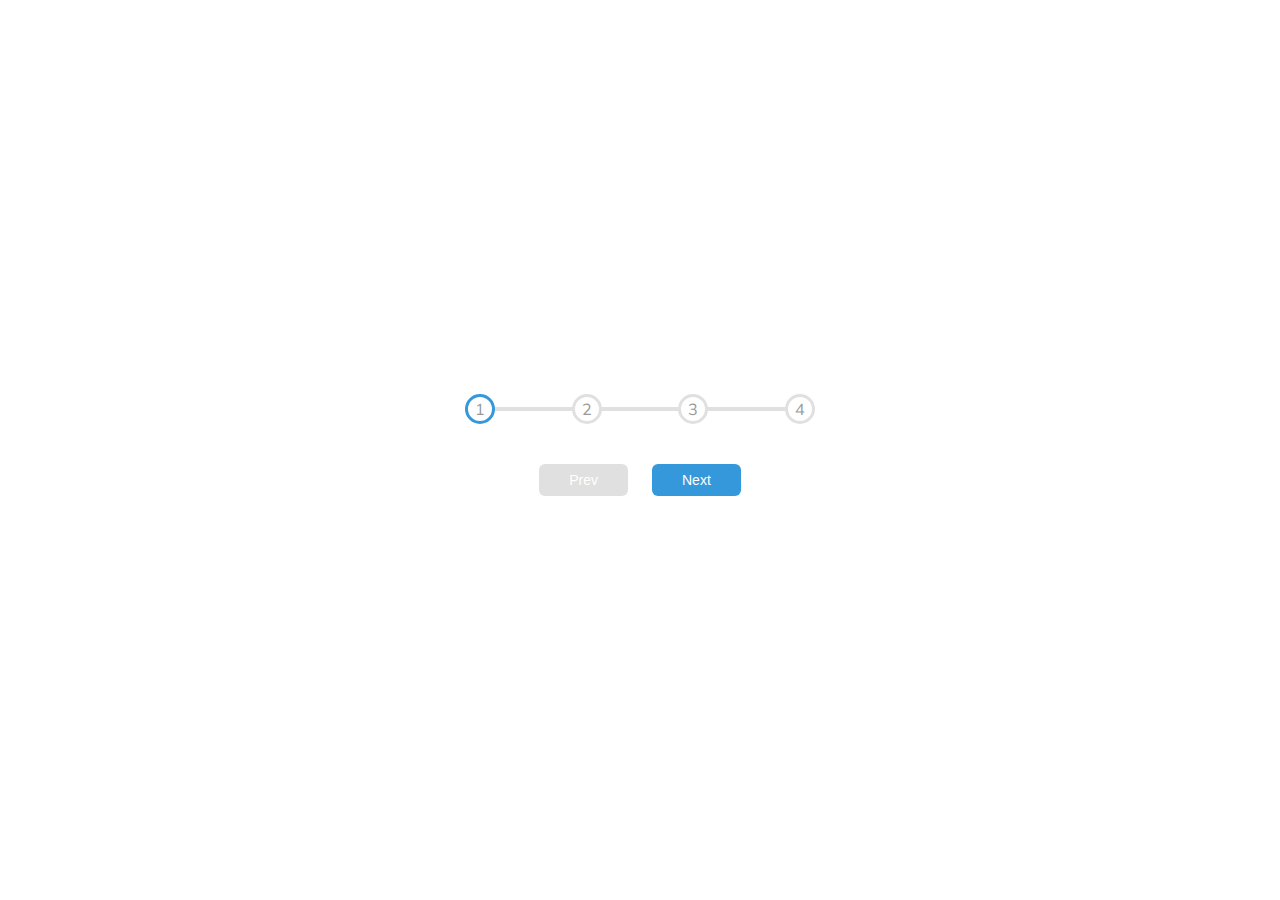
<file: 02-ProgressSteps/index.html>
<!DOCTYPE html>
<html lang="en">
  <head>
    <meta charset="UTF-8" />
    <meta http-equiv="X-UA-Compatible" content="IE=edge" />
    <meta name="viewport" content="width=device-width, initial-scale=1.0" />
    <title>Progress Steps</title>
    <link
      rel="stylesheet"
      href="https://cdnjs.cloudflare.com/ajax/libs/font-awesome/6.4.0/css/all.min.css"
      integrity="sha512-iecdLmaskl7CVkqkXNQ/ZH/XLlvWZOJyj7Yy7tcenmpD1ypASozpmT/E0iPtmFIB46ZmdtAc9eNBvH0H/ZpiBw=="
      crossorigin="anonymous"
      referrerpolicy="no-referrer"
    />
    <link rel="stylesheet" href="style.css" />
  </head>
  <body>
    
    <div class="container">
      <div class="progress-container">
        <div class="progress" id="progress"></div>
        <div class="circle active">1</div>
        <div class="circle">2</div>
        <div class="circle">3</div>
        <div class="circle">4</div>
      </div>

      <button class="btn" id="prev" disabled>Prev</button>
    <button class="btn" id="next">Next</button>
    </div>

    

    <script src="script.js"></script>
  </body>
</html>
</file>
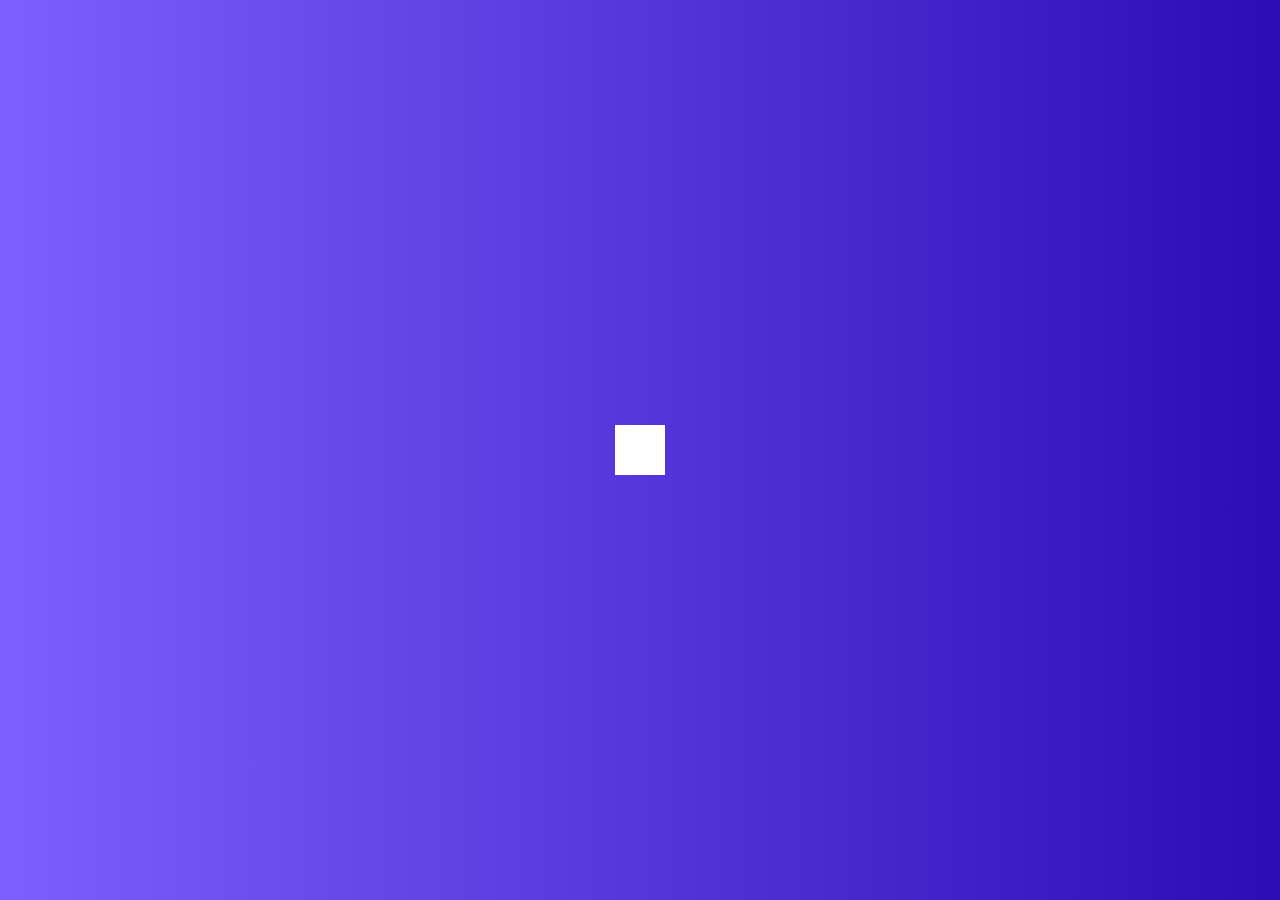
<file: 04-Hidden_Search_Navigation/index.html>
<!DOCTYPE html>
<html lang="en">
  <head>
    <meta charset="UTF-8" />
    <meta http-equiv="X-UA-Compatible" content="IE=edge" />
    <meta name="viewport" content="width=device-width, initial-scale=1.0" />
    <title>Hidden Search</title>
    <link
      rel="stylesheet"
      href="https://cdnjs.cloudflare.com/ajax/libs/font-awesome/6.4.0/css/all.min.css"
      integrity="sha512-iecdLmaskl7CVkqkXNQ/ZH/XLlvWZOJyj7Yy7tcenmpD1ypASozpmT/E0iPtmFIB46ZmdtAc9eNBvH0H/ZpiBw=="
      crossorigin="anonymous"
      referrerpolicy="no-referrer"
    />
    <link rel="stylesheet" href="style.css" />
  </head>
  <body>
    
    <div class="search">
      <input type="text" class="input" placeholder="Ara...">
      <button class="btn">
        <i class="fas fa-search"></i>
      </button>
    </div>

    <script src="script.js"></script>
  </body>
</html>
</file>
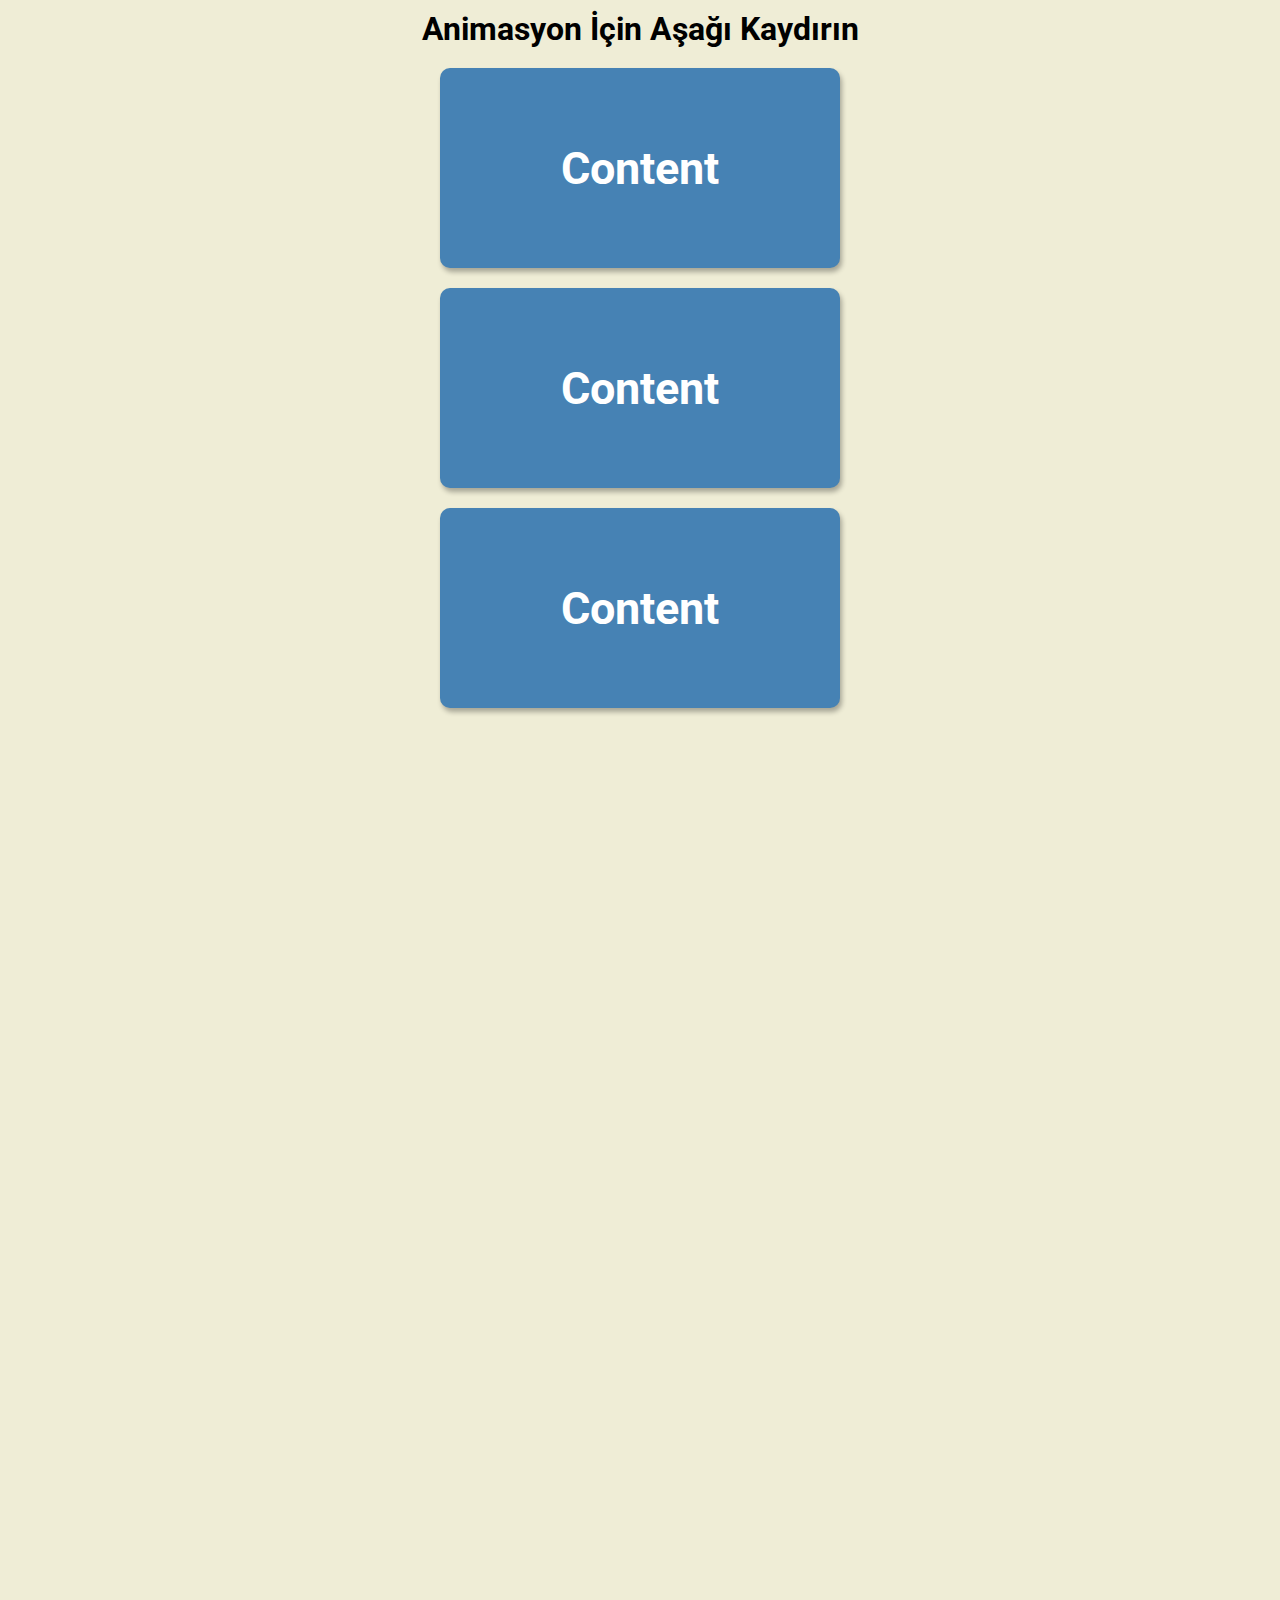
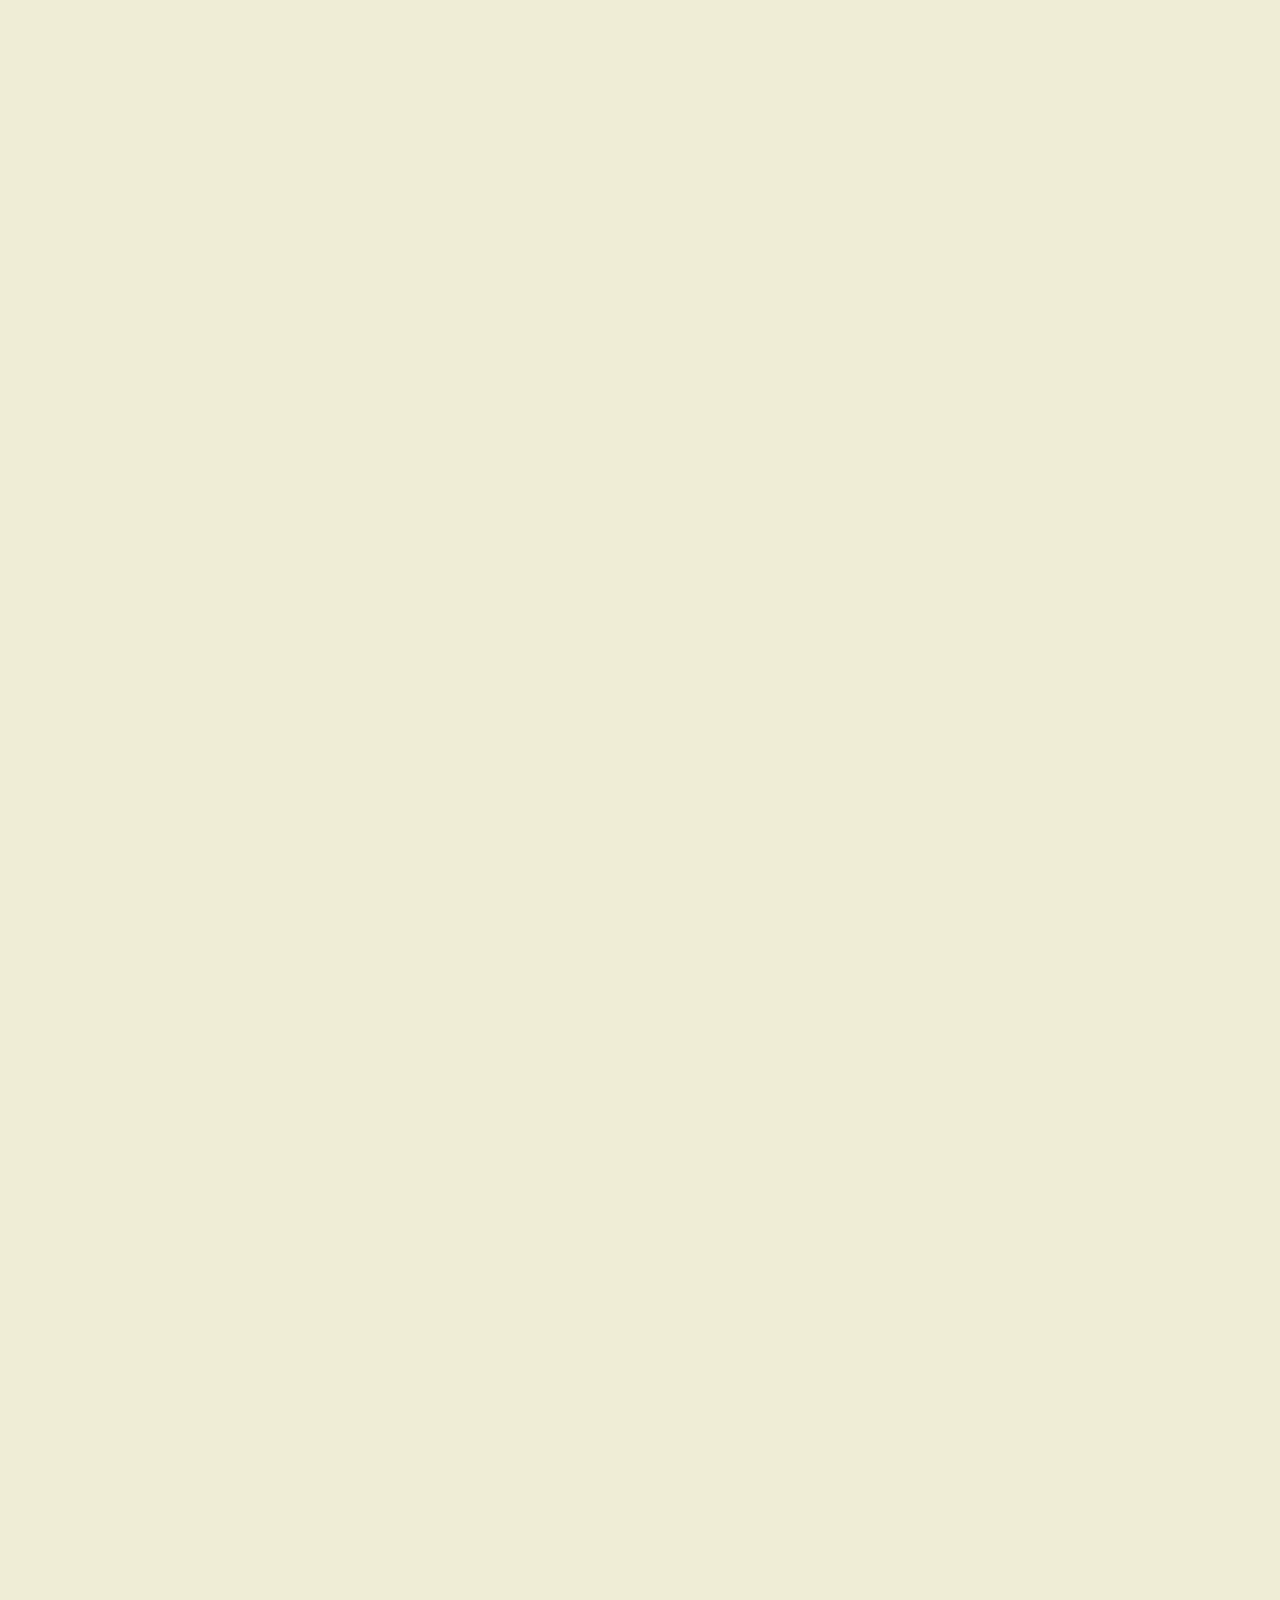
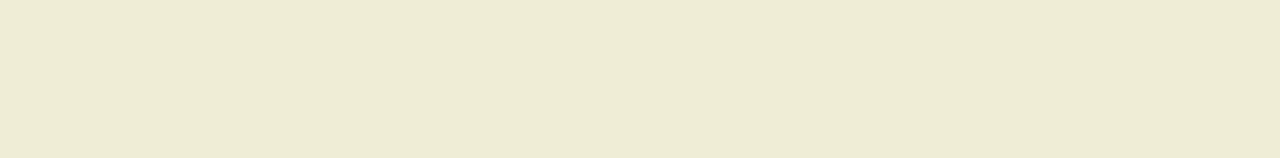
<file: 06-Scroll_Animation/index.html>
<!DOCTYPE html>
<html lang="en">
  <head>
    <meta charset="UTF-8" />
    <meta http-equiv="X-UA-Compatible" content="IE=edge" />
    <meta name="viewport" content="width=device-width, initial-scale=1.0" />
    <title>My Project</title>
    <link
      rel="stylesheet"
      href="https://cdnjs.cloudflare.com/ajax/libs/font-awesome/6.4.0/css/all.min.css"
      integrity="sha512-iecdLmaskl7CVkqkXNQ/ZH/XLlvWZOJyj7Yy7tcenmpD1ypASozpmT/E0iPtmFIB46ZmdtAc9eNBvH0H/ZpiBw=="
      crossorigin="anonymous"
      referrerpolicy="no-referrer"
    />
    <link rel="stylesheet" href="style.css" />
  </head>
  <body>
    
    <h1>Animasyon İçin Aşağı Kaydırın</h1>
    <div class="box"><h2>Content</h2></div>
    <div class="box"><h2>Content</h2></div>
    <div class="box"><h2>Content</h2></div>
    <div class="box"><h2>Content</h2></div>
    <div class="box"><h2>Content</h2></div>
    <div class="box"><h2>Content</h2></div>
    <div class="box"><h2>Content</h2></div>
    <div class="box"><h2>Content</h2></div>
    <div class="box"><h2>Content</h2></div>
    <div class="box"><h2>Content</h2></div>
    <div class="box"><h2>Content</h2></div>
    <div class="box"><h2>Content</h2></div>
    <div class="box"><h2>Content</h2></div>
    <div class="box"><h2>Content</h2></div>
    <div class="box"><h2>Content</h2></div>

    <script src="script.js"></script>
  </body>
</html>
</file>
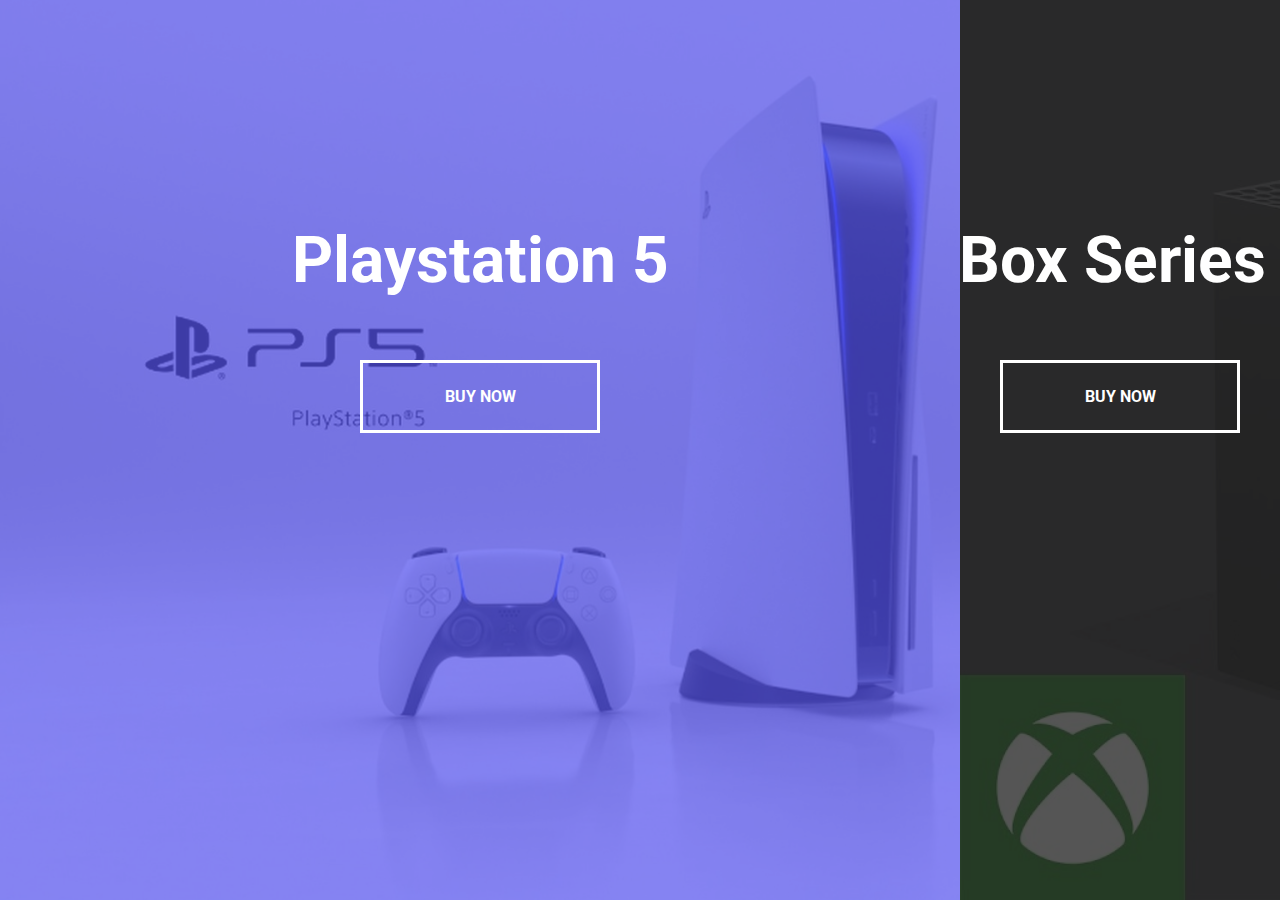
<file: 07-Split_Landing_Page/index.html>
<!DOCTYPE html>
<html lang="en">
  <head>
    <meta charset="UTF-8" />
    <meta http-equiv="X-UA-Compatible" content="IE=edge" />
    <meta name="viewport" content="width=device-width, initial-scale=1.0" />
    <title>Split Loading Page</title>
    <link
      rel="stylesheet"
      href="https://cdnjs.cloudflare.com/ajax/libs/font-awesome/6.4.0/css/all.min.css"
      integrity="sha512-iecdLmaskl7CVkqkXNQ/ZH/XLlvWZOJyj7Yy7tcenmpD1ypASozpmT/E0iPtmFIB46ZmdtAc9eNBvH0H/ZpiBw=="
      crossorigin="anonymous"
      referrerpolicy="no-referrer"
    />
    <link rel="stylesheet" href="style.css" />
  </head>
  <body>
    
    <div class="container">
      <div class="split left">
        <h1>Playstation 5</h1>
        <a href="#" class="btn">Buy Now</a>
      </div>
      <div class="split right">
        <h1>XBox Series X</h1>
        <a href="#" class="btn">Buy Now</a>
      </div>
    </div>

    <script src="script.js"></script>
  </body>
</html>
</file>
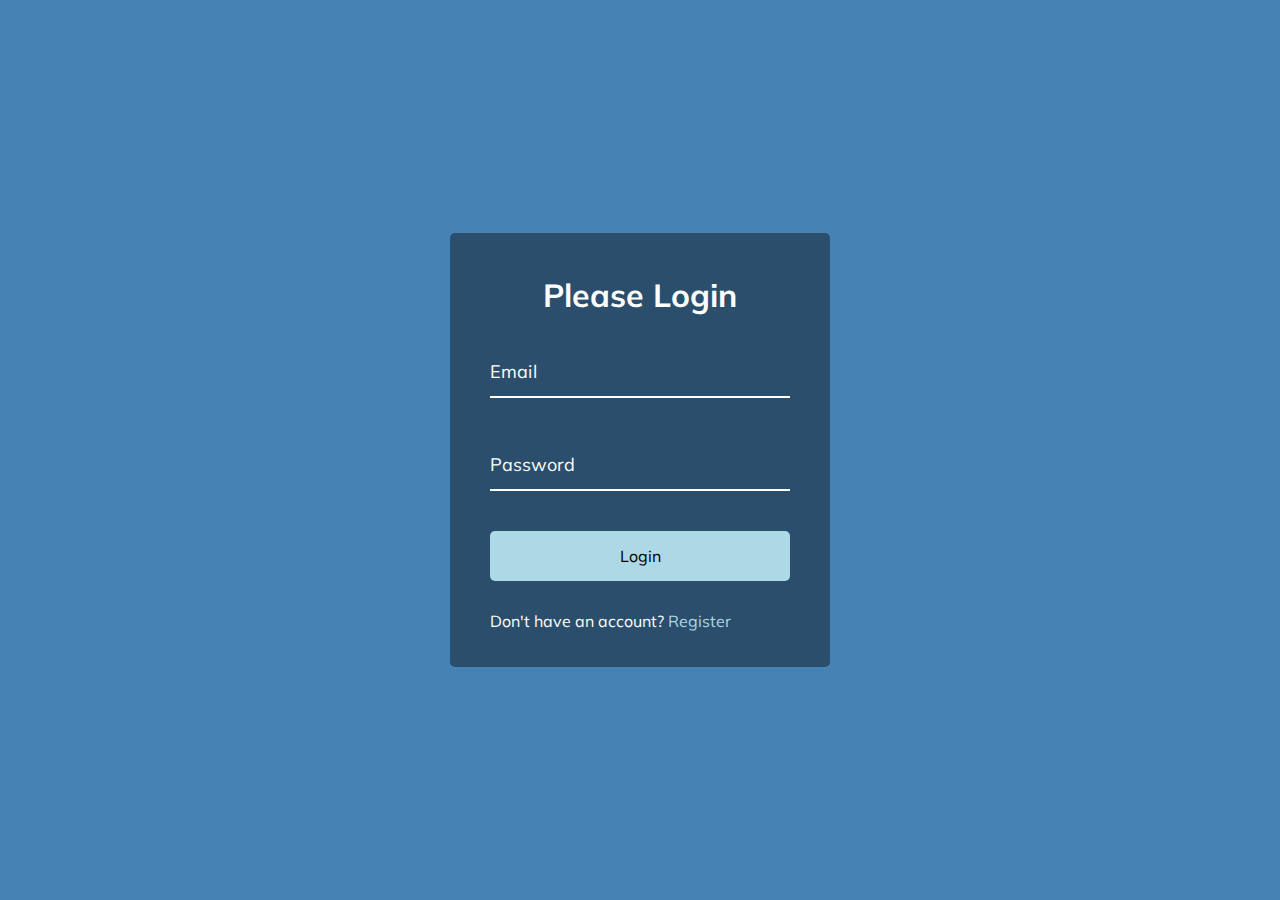
<file: 08-Form_Wave_Animation/index.html>
<!DOCTYPE html>
<html lang="en">
  <head>
    <meta charset="UTF-8" />
    <meta http-equiv="X-UA-Compatible" content="IE=edge" />
    <meta name="viewport" content="width=device-width, initial-scale=1.0" />
    <title>Form Input Wave</title>
    <link
      rel="stylesheet"
      href="https://cdnjs.cloudflare.com/ajax/libs/font-awesome/6.4.0/css/all.min.css"
      integrity="sha512-iecdLmaskl7CVkqkXNQ/ZH/XLlvWZOJyj7Yy7tcenmpD1ypASozpmT/E0iPtmFIB46ZmdtAc9eNBvH0H/ZpiBw=="
      crossorigin="anonymous"
      referrerpolicy="no-referrer"
    />
    <link rel="stylesheet" href="style.css" />
  </head>
  <body>
    <div class="container">
      <h1>Please Login</h1>

      <form>
        <div class="form-control">
          <input type="text" required />
          <label>Email</label>
        </div>

        <div class="form-control">
          <input type="password" required />
          <label>Password</label>
        </div>

        <button class="btn">Login</button>

        <p class="text">Don't have an account? <a href="#">Register</a></p>
      </form>
    </div>
    <script src="script.js"></script>
  </body>
</html>
</file>
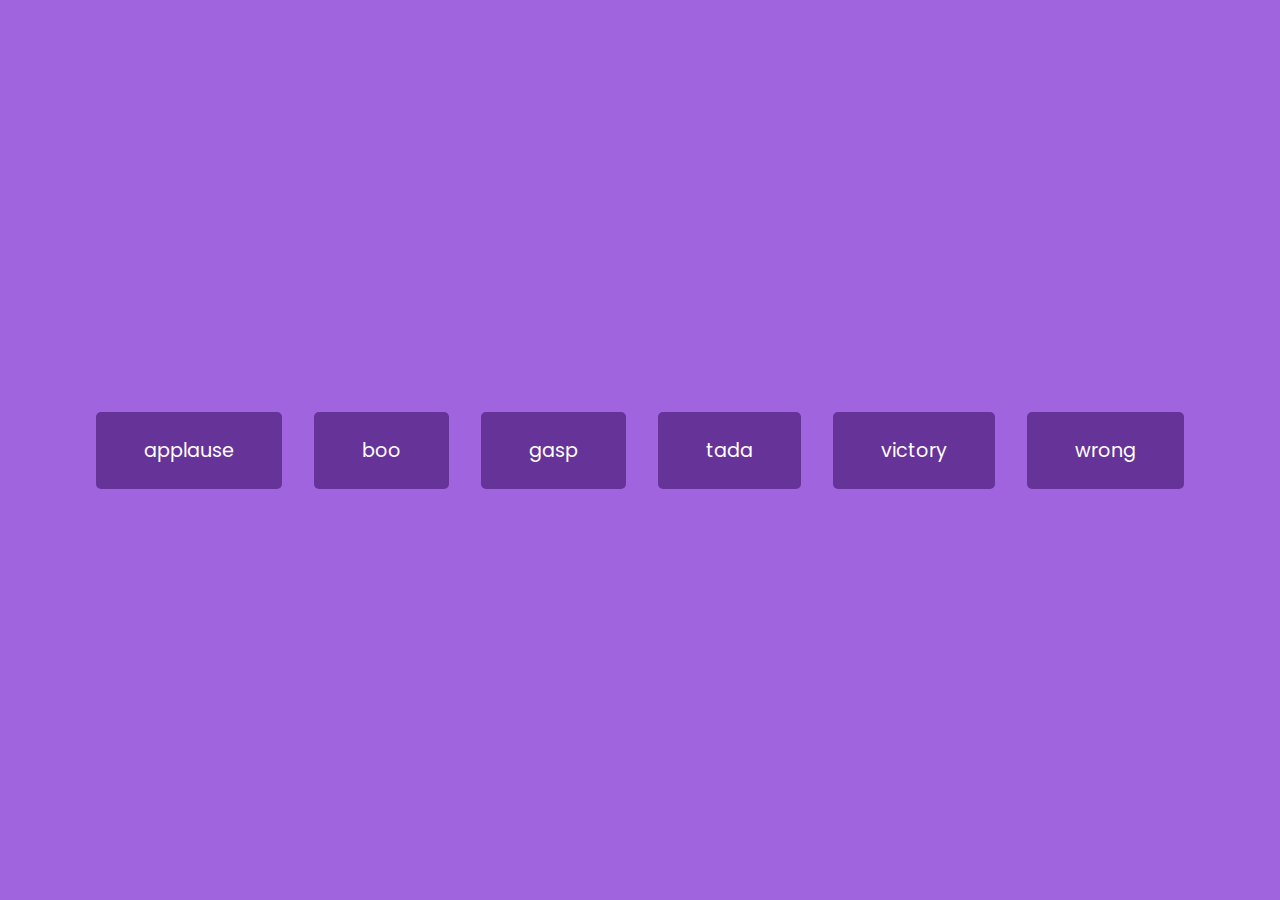
<file: 09-Sound_Board/index.html>
<!DOCTYPE html>
<html lang="en">
  <head>
    <meta charset="UTF-8" />
    <meta http-equiv="X-UA-Compatible" content="IE=edge" />
    <meta name="viewport" content="width=device-width, initial-scale=1.0" />
    <title>Sound Board</title>
    <link
      rel="stylesheet"
      href="https://cdnjs.cloudflare.com/ajax/libs/font-awesome/6.4.0/css/all.min.css"
      integrity="sha512-iecdLmaskl7CVkqkXNQ/ZH/XLlvWZOJyj7Yy7tcenmpD1ypASozpmT/E0iPtmFIB46ZmdtAc9eNBvH0H/ZpiBw=="
      crossorigin="anonymous"
      referrerpolicy="no-referrer"
    />
    <link rel="stylesheet" href="style.css" />
  </head>
  <body>

    <audio id="applause" src="./sounds/applause.mp3"></audio>
    <audio id="boo" src="./sounds/boo.mp3"></audio>
    <audio id="gasp" src="./sounds/gasp.mp3"></audio>
    <audio id="tada" src="./sounds/tada.mp3"></audio>
    <audio id="victory" src="./sounds/victory.mp3"></audio>
    <audio id="wrong" src="./sounds/wrong.mp3"></audio>

    <div id="buttons"></div>

    <script src="script.js"></script>
  </body>
</html>
</file>
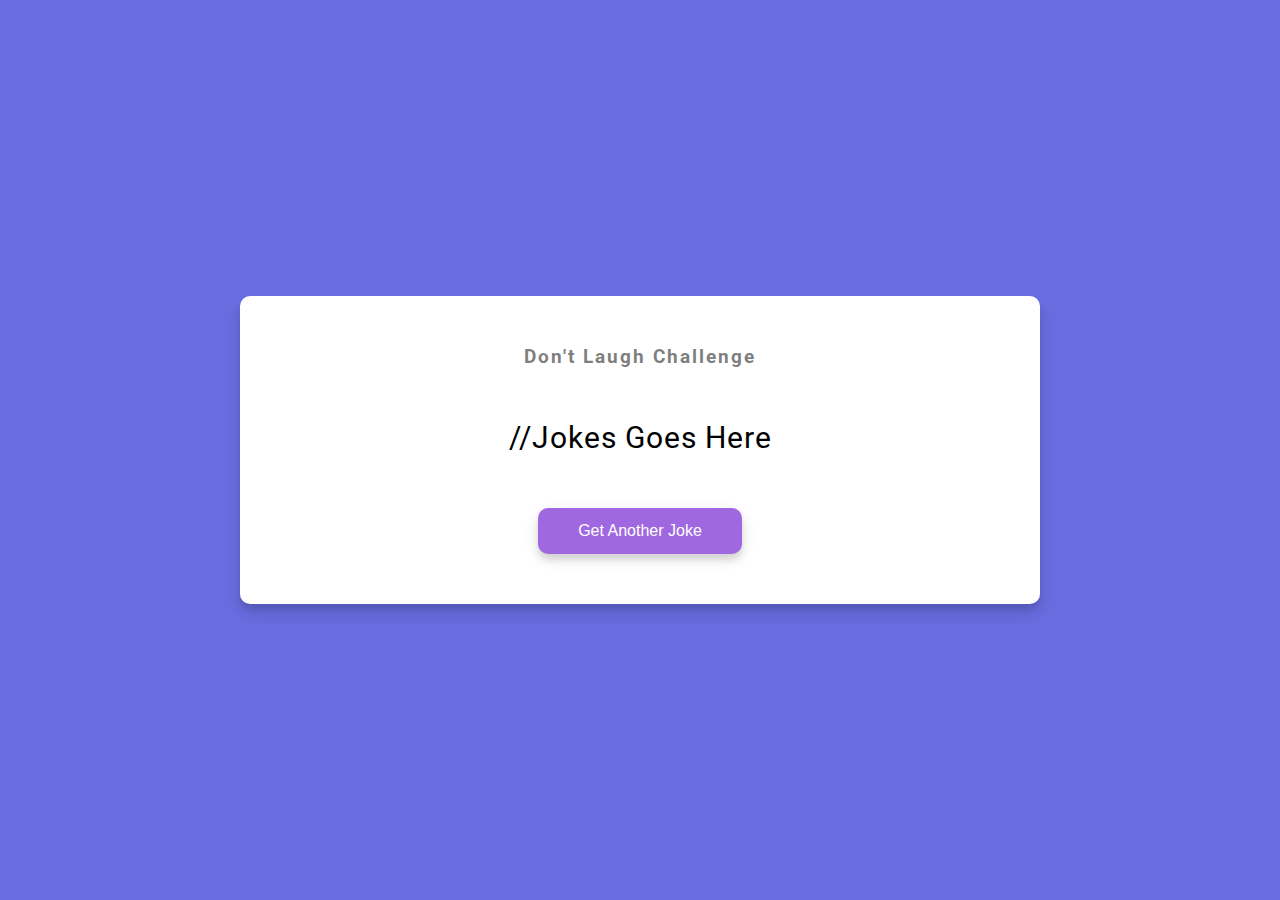
<file: 10-Dad_Jokes/index.html>
<!DOCTYPE html>
<html lang="en">
  <head>
    <meta charset="UTF-8" />
    <meta http-equiv="X-UA-Compatible" content="IE=edge" />
    <meta name="viewport" content="width=device-width, initial-scale=1.0" />
    <title>Dad Jokes</title>
    <link
      rel="stylesheet"
      href="https://cdnjs.cloudflare.com/ajax/libs/font-awesome/6.4.0/css/all.min.css"
      integrity="sha512-iecdLmaskl7CVkqkXNQ/ZH/XLlvWZOJyj7Yy7tcenmpD1ypASozpmT/E0iPtmFIB46ZmdtAc9eNBvH0H/ZpiBw=="
      crossorigin="anonymous"
      referrerpolicy="no-referrer"
    />
    <link rel="stylesheet" href="style.css" />
  </head>
  <body>
    
    <div class="container">
      <h3>Don't Laugh Challenge</h3>
      
      <div class="joke" id="joke">
        //Jokes Goes Here
      </div>

      <button class="btn" id="jokeBtn">Get Another Joke</button>
    </div>

    <script src="script.js"></script>
  </body>
</html>
</file>
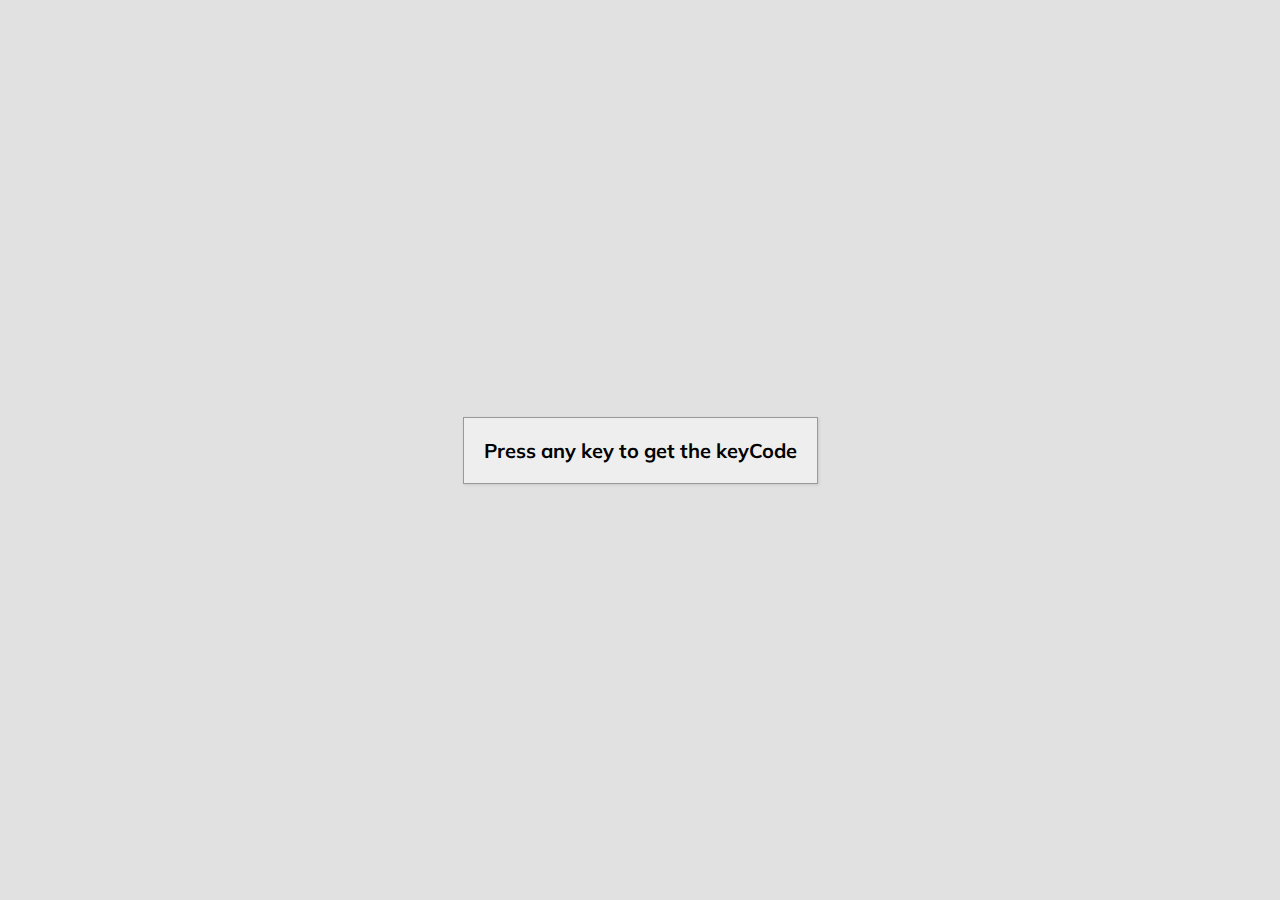
<file: 11-Key_Codes/index.html>
<!DOCTYPE html>
<html lang="en">
  <head>
    <meta charset="UTF-8" />
    <meta http-equiv="X-UA-Compatible" content="IE=edge" />
    <meta name="viewport" content="width=device-width, initial-scale=1.0" />
    <title>Event Key Codes</title>
    <link
      rel="stylesheet"
      href="https://cdnjs.cloudflare.com/ajax/libs/font-awesome/6.4.0/css/all.min.css"
      integrity="sha512-iecdLmaskl7CVkqkXNQ/ZH/XLlvWZOJyj7Yy7tcenmpD1ypASozpmT/E0iPtmFIB46ZmdtAc9eNBvH0H/ZpiBw=="
      crossorigin="anonymous"
      referrerpolicy="no-referrer"
    />
    <link rel="stylesheet" href="style.css" />
  </head>
  <body>
    <div id="insert">
      

      <div class="key">
        Press any key to get the keyCode
      </div>
    </div>


    <script src="script.js"></script>
  </body>
</html>
</file>
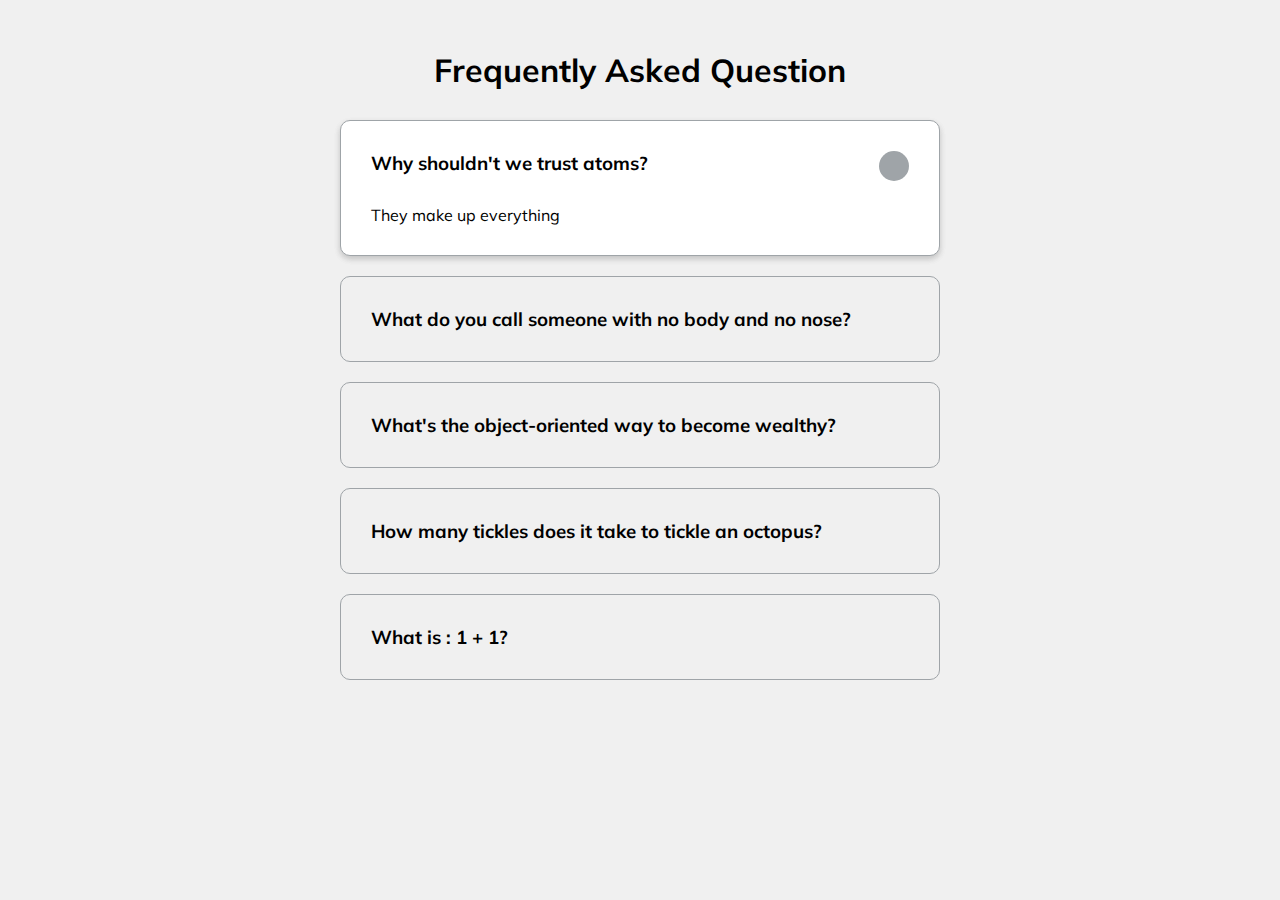
<file: 12-FAQ_Collapse/index.html>
<!DOCTYPE html>
<html lang="en">
  <head>
    <meta charset="UTF-8" />
    <meta http-equiv="X-UA-Compatible" content="IE=edge" />
    <meta name="viewport" content="width=device-width, initial-scale=1.0" />
    <title>FAQ</title>
    <link
      rel="stylesheet"
      href="https://cdnjs.cloudflare.com/ajax/libs/font-awesome/6.4.0/css/all.min.css"
      integrity="sha512-iecdLmaskl7CVkqkXNQ/ZH/XLlvWZOJyj7Yy7tcenmpD1ypASozpmT/E0iPtmFIB46ZmdtAc9eNBvH0H/ZpiBw=="
      crossorigin="anonymous"
      referrerpolicy="no-referrer"
    />
    <link rel="stylesheet" href="style.css" />
  </head>
  <body>
    
    <h1>Frequently Asked Question</h1>
    <div class="faq-container">
     
      <div class="faq active">
        <h3 class="faq-title">
          Why shouldn't we trust atoms?
        </h3>

        <p class="faq-text">
          They make up everything
        </p>

        <button class="faq-toggle">
          <i class="fas fa-chevron-down"></i>
          <i class="fas fa-times"></i>
        </button>
      </div>

      <div class="faq">
        <h3 class="faq-title">
          What do you call someone with no body and no nose?
        </h3>

        <p class="faq-text">
          Nobody knows.
        </p>

        <button class="faq-toggle">
          <i class="fas fa-chevron-down"></i>
          <i class="fas fa-times"></i>
        </button>
      </div>

      <div class="faq">
        <h3 class="faq-title">
          What's the object-oriented way to become wealthy?
        </h3>

        <p class="faq-text">
          Inheritance.
        </p>

        <button class="faq-toggle">
          <i class="fas fa-chevron-down"></i>
          <i class="fas fa-times"></i>
        </button>
      </div>

      <div class="faq">
        <h3 class="faq-title">
          How many tickles does it take to tickle an octopus?
        </h3>

        <p class="faq-text">
          Ten-tickles!
        </p>

        <button class="faq-toggle">
          <i class="fas fa-chevron-down"></i>
          <i class="fas fa-times"></i>
        </button>
      </div>

      <div class="faq">
        <h3 class="faq-title">
          What is : 1 + 1?
        </h3>

        <p class="faq-text">
          Depends on who are you asking.
        </p>

        <button class="faq-toggle">
          <i class="fas fa-chevron-down"></i>
          <i class="fas fa-times"></i>
        </button>
      </div>
    </div>

    <script src="script.js"></script>
  </body>
</html>
</file>
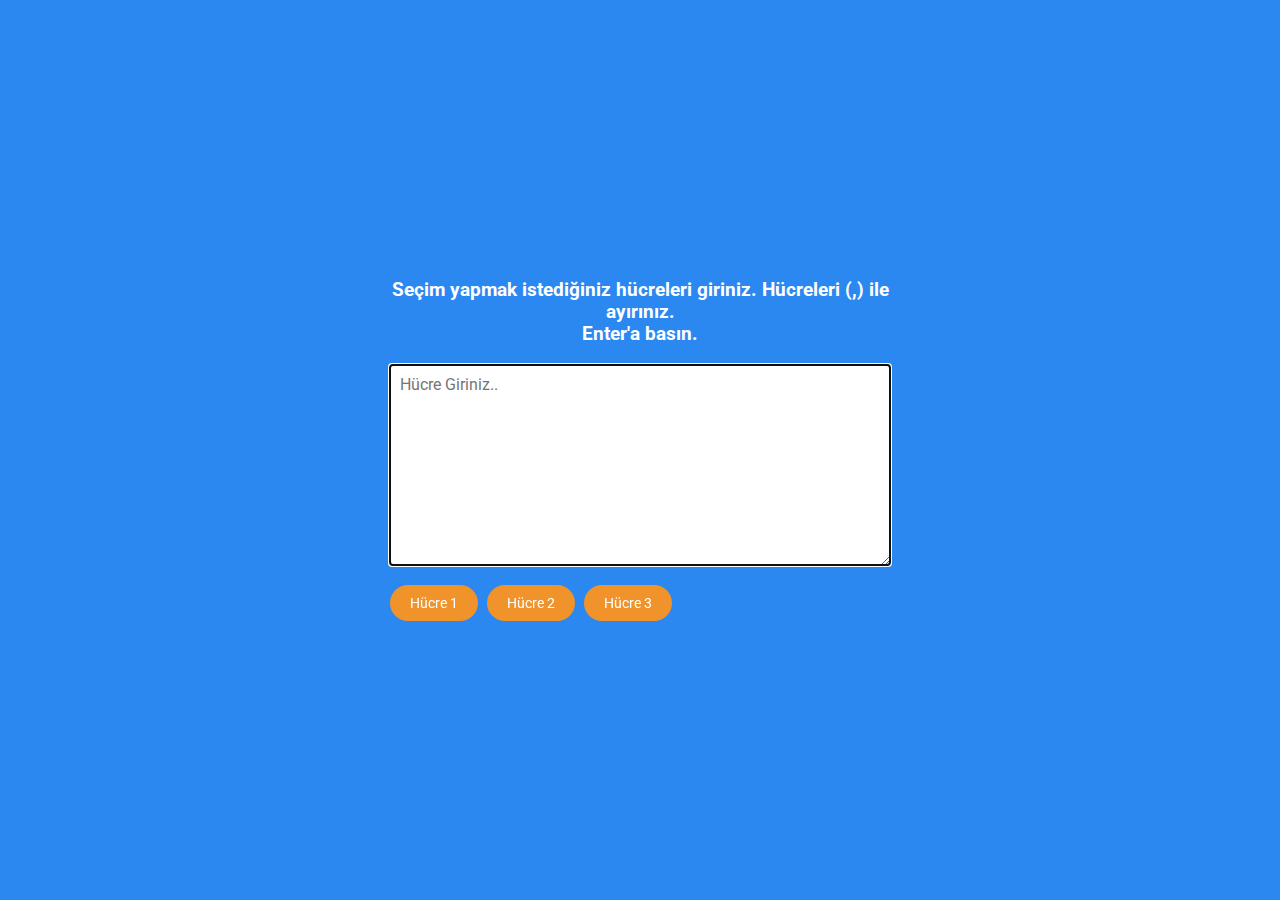
<file: 13-Random-Choice-Picker/index.html>
<!DOCTYPE html>
<html lang="en">
  <head>
    <meta charset="UTF-8" />
    <meta http-equiv="X-UA-Compatible" content="IE=edge" />
    <meta name="viewport" content="width=device-width, initial-scale=1.0" />
    <title>Rastgele Seçici</title>
    <link
      rel="stylesheet"
      href="https://cdnjs.cloudflare.com/ajax/libs/font-awesome/6.4.0/css/all.min.css"
      integrity="sha512-iecdLmaskl7CVkqkXNQ/ZH/XLlvWZOJyj7Yy7tcenmpD1ypASozpmT/E0iPtmFIB46ZmdtAc9eNBvH0H/ZpiBw=="
      crossorigin="anonymous"
      referrerpolicy="no-referrer"
    />
    <link rel="stylesheet" href="style.css" />
  </head>
  <body>
    
    <div class="container">
      <h3>Seçim yapmak istediğiniz hücreleri giriniz. Hücreleri (,) ile ayırınız. <br>Enter'a basın.</h3>
      <textarea placeholder="Hücre Giriniz.." id="textarea"></textarea>

      <div id="tags">
        <span class="tag">Hücre 1</span>
        <span class="tag">Hücre 2</span>
        <span class="tag">Hücre 3</span>
      </div>
    </div>

    <script src="script.js"></script>
  </body>
</html>
</file>
<file: 02-ProgressSteps/style.css>
@import url('https://fonts.googleapis.com/css?family=Muli&display=swap');

:root {
  --border-line: #3498db;
  --default-line:#e0e0e0;
}


* {
  box-sizing: border-box;
}

body {
  font-family: 'Muli', sans-serif;
  display: flex;
  align-items: center;
  justify-content: center;
  height: 100vh;
  overflow: hidden;
  margin: 0;
}

.container {
  text-align: center;
}

.progress-container {
  display: flex;
  justify-content: space-between;
  position: relative;
  margin-bottom: 30px;
  max-width: 100%;
  width: 350px;
}

.progress-container::before {
  content: '';
  background-color: var(--default-line);
  position: absolute;
  transform: translateY(-50%);
  top: 50%;
  left: 0;
  height: 4px;
  width: 100%;
  z-index: -1;
}

.progress {
  background-color: var(--border-line);
  position: absolute;
  transform: translateY(-50%);
  top: 50%;
  left: 0;
  height: 4px;
  width: 0%;
  z-index: -1;
  transition: 0.4s ease;
}

.circle {
  background-color: #fff;
  color: #999;
  border-radius: 50%;
  height: 30px;
  width: 30px;
  display: flex;
  justify-content: center;
  align-items: center;
  border: 3px solid var(--default-line);
}

.circle.active {
  border: 3px solid var(--border-line);
}

.btn {
  background-color: var(--border-line);
  color: #fff;
  border: 0;
  border-radius: 6px;
  padding: 8px 30px;
  margin: 10px;
  font-size: 14px;
}

.btn:active {
  transform: scale(0.98);
}

.btn:focus {
  outline: 0;
}

.btn:disabled {
  background-color: var(--default-line);
  cursor: not-allowed;
}
</file>
<file: 04-Hidden_Search_Navigation/style.css>
@import url('https://fonts.googleapis.com/css2?family=Roboto:wght@400;700&display=swap');

* {
  box-sizing: border-box;
}

body {
  font-family: 'Roboto', sans-serif;
  background-image: linear-gradient(90deg, #7d5fff, #2c0db5);
  display: flex;
  align-items: center;
  justify-content: center;
  height: 100vh;
  overflow: hidden;
  margin: 0;
}

.search {
  position: relative;
  height: 50px;
}

.search .input {
  background-color: #fff;
  border: 0;
  font-size: 18px;
  padding: 15px;
  height: 50px;
  width: 50px;
  transition: width 0.3s ease;
}

.btn{
  background-color: #fff;
  cursor: pointer;
  border: 0;
  font-size: 24px;
  position: absolute;
  left: 0px;
  top: 0;
  height: 50px;
  width: 50px;
  transition: transform 0.3s ease;
}

.btn:focus, 
.input:focus {
  outline: none;
}

.search.active .input {
  width: 200px;
}

.search.active .btn {
  transform: translateX(198px);
}
</file>
<file: 06-Scroll_Animation/style.css>
@import url('https://fonts.googleapis.com/css2?family=Roboto:wght@400;700&display=swap');

* {
  box-sizing: border-box;
}

body {
  background-color: #efedd6;
  font-family: 'Roboto', sans-serif;
  display: flex;
  flex-direction: column;
  align-items: center;
  justify-content: center;
  overflow-x: hidden;
  margin: 0;
}

h1 {
  margin: 10px;
}

.box {
  background-color: steelblue;
  color: #fff;
  display: flex;
  align-items: center;
  justify-content: center;
  width: 400px;
  height: 200px;
  margin: 10px;
  border-radius: 10px;
  box-shadow: 2px 4px 5px rgba(0, 0, 0, 0.3);
  transform: translateX(400%);
  transition: transform 0.4s ease;
}

.box:nth-of-type(even){
  transform: translateX(-400%);
}

.box.show {
  transform: translateX(0);

}

.box h2 {
  font-size: 45px;
}
</file>
<file: 07-Split_Landing_Page/style.css>
@import url('https://fonts.googleapis.com/css2?family=Roboto:wght@400;700&display=swap');

:root {
  --left-bg-color: rgba(87, 84, 236, 0.7);
  --right-bg-color: rgba(43, 43, 43, 0.8);
  --left-btn-hover-color: rgba(87, 84, 236, 1);
  --right-btn-hover-color: rgba(28, 122, 28, 1);
  --hover-width: 75%;
  --other-width: 25%;
  --speed: 1000ms
}


* {
  box-sizing: border-box;
}

body {
  font-family: 'Roboto', sans-serif;
  height: 100vh;
  overflow: hidden;
  margin: 0;
}

h1 {
  font-size: 4rem;
  color: #fff;
  position: absolute;
  left: 50%;
  top: 20%;
  transform: translateX(-50%);
  white-space: nowrap;
}

.btn {
  position: absolute;
  display: flex;
  align-items: center;
  justify-content: center;
  left: 50%;
  top: 40%;
  transform: translateX(-50%);
  text-decoration: none;
  color: #fff;
  border: #fff solid 0.2rem;
  font-size: 1rem;
  font-weight: bold;
  text-transform: uppercase;
  width: 15rem;
  padding: 1.5rem;
}

.split.left .btn:hover {
  background-color: var(--left-btn-hover-color);
  border-color: var(--left-btn-hover-color);
}

.split.right .btn:hover {
  background-color: var(--right-btn-hover-color);
  border-color: var(--right-btn-hover-color);
}

.container{
  position: relative;
  width: 100%;
  height: 100%;
  background: #333;
}

.split {
  position: absolute;
  width: 50%;
  height: 100%;
  overflow: hidden;
}

.split.left{
  left: 0;
  background: url(./assets/ps.jpg);
  background-repeat: no-repeat;
  background-size: cover;
}

.split.left::before {
  content: '';
  position: absolute;
  width: 100%;
  height: 100%;
  background-color: var(--left-bg-color);
}

.split.right{
  right: 0;
  background: url(./assets/xbox.jpg);
  background-repeat: no-repeat;
  background-size: cover;
}

.split.right::before {
  content: '';
  position: absolute;
  width: 100%;
  height: 100%;
  background-color: var(--right-bg-color);
}

.split.right, .split.left, .split.right::before, .split.left::before {
  transition: all var(--speed) ease-in-out;
}

.hover-left .left {
  width: var(--hover-width);
}

.hover-left .right {
  width: var(--other-width);
}

.hover-right .left {
  width: var(--other-width);
}

.hover-right .right {
  width: var(--hover-width);
}

@media(max-width: 800px) {
  h1 {
    font-size: 2rem;
    top: 30%;
  }

  .btn {
    padding: 1.2rem;
    width: 12rem;
  }
}
</file>
<file: 08-Form_Wave_Animation/style.css>
@import url('https://fonts.googleapis.com/css?family=Muli&display=swap');

* {
  box-sizing: border-box;
}

body {
  background-color: steelblue;
  color: #fff;
  font-family: 'Muli', sans-serif;
  display: flex;
  flex-direction: column;
  align-items: center;
  justify-content: center;
  height: 100vh;
  overflow: hidden;
  margin: 0;
}

.container {
  background-color: rgba(0, 0, 0, 0.4);
  padding: 20px 40px;
  border-radius: 5px;
}

.container h1 {
  text-align: center;
  margin-bottom: 30px;
}

.container a {
  text-decoration: none;
  color: lightblue;
}

.btn {
  cursor: pointer;
  display: inline-block;
  padding: 15px;
  width: 100%;
  font-family: inherit;
  font-size: 16px;
  background: lightblue;
  border: 0;
  border-radius: 5px;
}

.btn:focus {
  outline: 0;
}

.btn:hover {
  transform: scale(0.98);
}

.text {
  margin-top: 30px;
}

.form-control {
  position: relative;
  margin: 20px 0 40px;
  width: 300px;
}

.form-control input {
  background: transparent;
  border: 0;
  border-bottom: #fff 2px solid;
  display: block;
  width: 100%;
  padding: 15px 0;
  font-size: 18px;
  color: #fff;
}

.form-control input:focus,
.form-control input:valid {
  outline: 0;
  border-bottom-color: lightblue ;
}

.form-control label {
  position: absolute;
  top: 15px;
  left: 0;
}

.form-control label span {
  display: inline-block;
  font-size: 18px;
  min-width: 5px;
  transition: 0.3s cubic-bezier(0.68, -0.55, 0.265, 1.55);
}

.form-control input:focus + label span,
.form-control input:valid + label span {
  color: lightblue;
  transform: translateY(-30px);
}
</file>
<file: 09-Sound_Board/style.css>
@import url('https://fonts.googleapis.com/css2?family=Poppins:wght@200;400&display=swap');

* {
  box-sizing: border-box;
}

body {
  background-color: rgb(161, 100, 223);
  font-family: 'Poppins', sans-serif;
  display: flex;
  flex-wrap: wrap;
  align-items: center;
  justify-content: center;
  text-align: center;
  height: 100vh;
  overflow: hidden;
  margin: 0;
}

.btn {
  background-color: rebeccapurple;
  color: #fff;
  margin: 1rem;
  padding: 1.5rem 3rem;
  font-size: 1.2rem;
  font-family: inherit;
  border: none;
  border-radius: 5px;
  cursor: pointer;
}

.btn:hover {
  opacity: 0.9;
}

.btn:focus {
  outline: none;
}
</file>
<file: 10-Dad_Jokes/style.css>
@import url('https://fonts.googleapis.com/css2?family=Roboto:wght@400;700&display=swap');

* {
  box-sizing: border-box;
}

body {
  font-family: 'Roboto', sans-serif;
  display: flex;
  flex-direction: column;
  align-items: center;
  justify-content: center;
  height: 100vh;
  overflow: hidden;
  margin: 0;
  background-color: #686de0;
  padding: 20px;
}

.container {
  background-color: #fff;
  box-shadow: 0 10px 20px rgba(0, 0, 0, 0.1), 0 6px 6px rgba(0, 0, 0, 0.1);
  padding: 50px 20px;
  text-align: center;
  max-width: 100%;
  width: 800px;
  border-radius: 10px;
}

.container h3 {
  /* color: gray;
  font-size: 12px;
  margin-bottom: 40px; */
  margin: 0;
  opacity: 0.5;
  letter-spacing: 2px;
}

.joke {
  font-size: 30px;
  letter-spacing: 1px;
  line-height: 40px;
  margin: 50px auto;
  max-width: 600px;
}

.btn {
  background-color: #9F68E0;
  border: 0;
  border-radius: 10px;
  box-shadow: 0 5px 15px rgba(0, 0, 0, 0.1), 0 6px 6px rgba(0, 0, 0, 0.1);
  padding: 14px 40px;
  color: #fff;
  font-size: 16px;
  cursor: pointer;
}
.btn:active {
  transform: scale(0.98);
}

.btn:focus {
  outline: 0;
}
</file>
<file: 11-Key_Codes/style.css>
@import url('https://fonts.googleapis.com/css?family=Muli&display=swap');

* {
  box-sizing: border-box;
}

body {
  background-color: #e1e1e1;
  font-family: 'Muli', sans-serif;
  display: flex;
  align-items: center;
  justify-content: center;
  text-align: center;
  height: 100vh;
  overflow: hidden;
  margin: 0;
}

.key {
  border: 1px solid #999;
  background-color: #eee;
  box-shadow: 1px 1px 3px rgba(0, 0, 0, 0.1);
  display: inline-flex;
  align-items: center;
  font-size: 20px;
  font-weight: bold;
  padding: 20px;
  flex-direction: column;
  margin: 10px;
  min-width: 150px;
  position: relative;
}

.key small {
  position: absolute;
  top: -24px;
  left: 0;
  text-align: center;
  width: 100%;
  color: #555;
  font-size: 14px;
}
</file>
<file: 12-FAQ_Collapse/style.css>
@import url('https://fonts.googleapis.com/css?family=Muli&display=swap');

* {
  box-sizing: border-box;
}

body {
  font-family: 'Muli', sans-serif;
  background-color: #f0f0f0;
}

h1{
  margin: 50px 0 30px;
  text-align: center;
}

.faq-container {
  max-width: 600px;
  margin: 0 auto;
}

.faq {
  background-color: transparent;
  border: 1px solid #9fa4a8;
  border-radius: 10px;
  margin: 20px 0;
  padding: 30px;
  position: relative;
  overflow: hidden;
  transition: 0.3s ease;
}

.faq.active {
  background-color: #fff;
  box-shadow: 0 3px 6px rgba(0, 0, 0, 0.1), 0 3px 6px rgba(0, 0, 0, 0.1);
}

.faq.active::before,
.faq.active::after {
  content: "\f075";
  font-family: "Font Awesome 5 Free";
  color: #2ecc71;
  font-size: 7rem;
  position: absolute;
  opacity: 0.2;
  top: 20px;
  left: 20px;
  z-index: 0;
}

.faq.active::before {
  color: #3498db;
  top: -10px;
  left: -30px;
  transform: rotateY(180deg);
}

.faq-title {
  margin: 0 30px 0 0;
}

.faq-text {
  display: none;
  margin: 30px 0 0;
}

.faq.active .faq-text {
  display: block;
}

.faq-toggle {
  background-color: transparent;
  border: 0;
  border-radius: 50%;
  cursor: pointer;
  display: flex;
  align-items: center;
  justify-content: center;
  font-size: 16px;
  padding: 0;
  position: absolute;
  top: 30px;
  right: 30px;
  height: 30px;
  width: 30px;
}

.faq-toggle:focus {
  outline: 0;
}

.faq-toggle .fa-times {
  display: none;
}

.faq.active .faq-toggle .fa-times {
  color: #fff;
  display: block;
}

/* .faq-toggle .fa-chevron-down {
  display: block;
} */

.faq.active .faq-toggle .fa-chevron-down {
  display: none;
}

.faq.active .faq-toggle {
  background-color: #9fa4a8;
}
</file>
<file: 13-Random-Choice-Picker/style.css>
@import url('https://fonts.googleapis.com/css2?family=Roboto:wght@400;700&display=swap');

* {
  box-sizing: border-box;
}

body {
  background-color: #2b88f0;
  font-family: 'Roboto', sans-serif;
  display: flex;
  flex-direction: column;
  align-items: center;
  justify-content: center;
  height: 100vh;
  overflow: hidden;
  margin: 0;
}

h3 {
  color: white;
  margin: 10px 0 20px;
  text-align: center;
}

.container{
  width: 500px;
}

textarea {
  border: none;
  width: 100%;
  display: block;
  height: 200px;
  font-family: inherit;
  padding: 10px;
  margin: 0 0 20px;
  font-size: 16px;
}

.tag {
  background-color: #f0932b;
  color: #fff;
  border-radius: 50px;
  padding: 10px 20px;
  margin: 0 5px 10px 0;
  font-size: 14px;
  display: inline-block;
}

.tag.highlight{
  background-color: #273c75;
}
</file>
